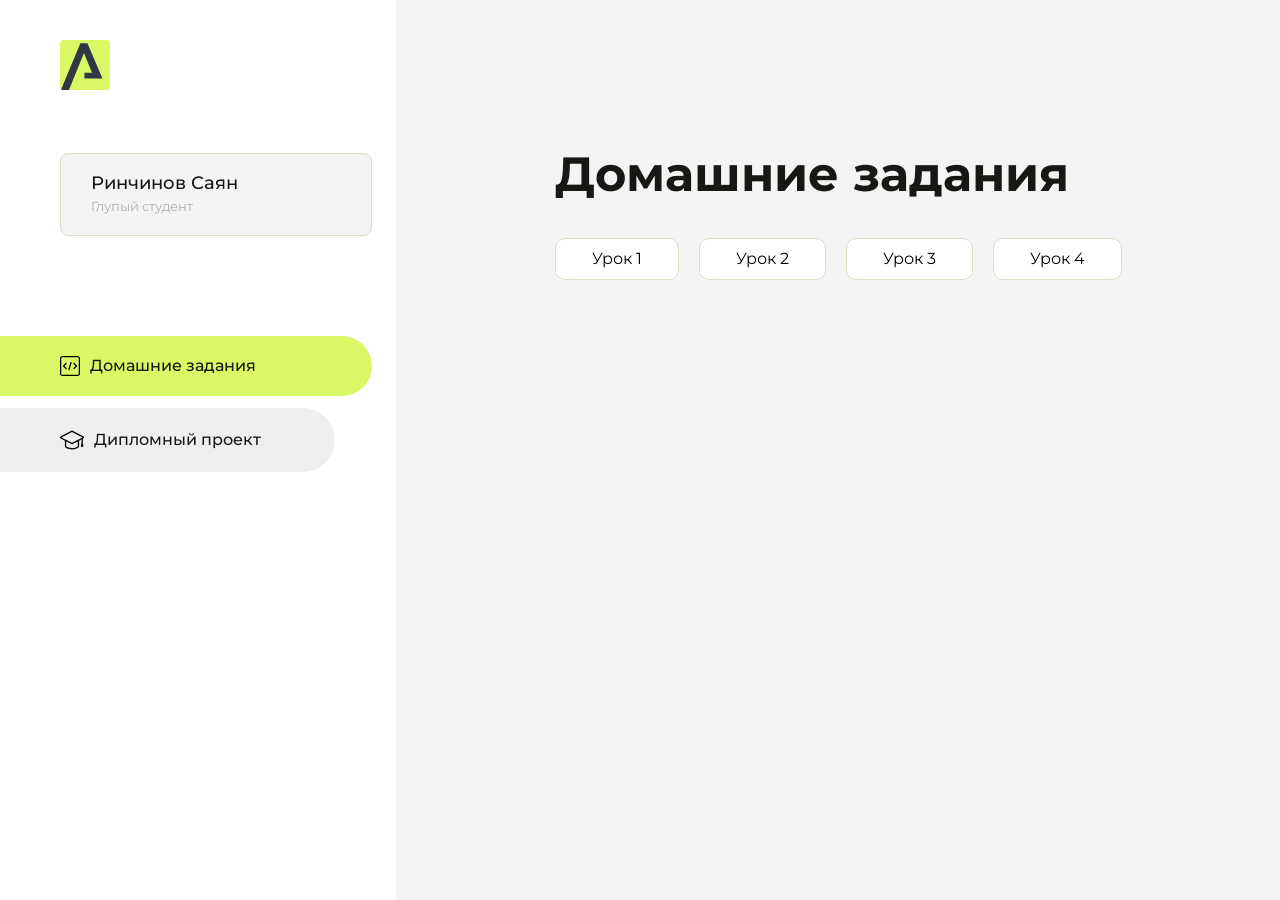
<file: index.html>
<!DOCTYPE html>
<html lang="ru">
<head>
    <meta charset="UTF-8">
    <meta name="viewport" content="width=device-width, initial-scale=1.0">
    <title>Домашняя работа</title>
    <link rel="shortcut icon" href="src/logo.ico" type="image/x-icon">
    <link rel="preconnect" href="https://fonts.googleapis.com">
    <link rel="preconnect" href="https://fonts.gstatic.com" crossorigin>
    <link href="https://fonts.googleapis.com/css2?family=Montserrat:wght@400;500;700&family=Rubik:wght@500&display=swap"
          rel="stylesheet">
    <link rel="stylesheet" href="src/style.css">
</head>
<body id="body">
<div class="overlay" id="overlay"></div>
<div class="layout">
    <div class="burger" id="burger">
        <svg viewBox="0 0 24 24" fill="none" xmlns="http://www.w3.org/2000/svg">
            <g id="SVGRepo_bgCarrier" stroke-width="0"></g>
            <g id="SVGRepo_tracerCarrier" stroke-linecap="round" stroke-linejoin="round"></g>
            <g id="SVGRepo_iconCarrier">
                <path d="M4 18L20 18" stroke="#DAF765" stroke-width="2" stroke-linecap="round"></path>
                <path d="M4 12L20 12" stroke="#DAF765" stroke-width="2" stroke-linecap="round"></path>
                <path d="M4 6L20 6" stroke="#DAF765" stroke-width="2" stroke-linecap="round"></path>
            </g>
        </svg>
    </div>
    <aside class="sidebar" id="sidebar">
        <div class="sidebar__inner">
            <div class="logo">
                <svg width="50" height="50" viewBox="0 0 50 50" fill="none" xmlns="http://www.w3.org/2000/svg">
                    <g clip-path="url(#clip0_513_74730)">
                        <path d="M46.17 -0.257004H3.83C1.57281 -0.257004 -0.257 1.57281 -0.257 3.83V46.17C-0.257 48.4272 1.57281 50.257 3.83 50.257H46.17C48.4272 50.257 50.257 48.4272 50.257 46.17V3.83C50.257 1.57281 48.4272 -0.257004 46.17 -0.257004Z"
                              fill="#DAF765"/>
                        <path d="M24.375 38.4H42.461L27.441 3.1585H20.4355C20.4355 3.1585 6.7895 35.881 1.1945 49.294C2.015 50.0275 3.0945 50.257 3.6945 50.257H8.8445L23.954 13.07L32.0465 32.8285H24.375V38.4Z"
                              fill="#323843"/>
                    </g>
                    <defs>
                        <clipPath id="clip0_513_74730">
                            <rect width="50" height="50" fill="white"/>
                        </clipPath>
                    </defs>
                </svg>
            </div>
            <div class="sidebar__user">
                <div class="sidebar__name">Ринчинов Саян</div>
                <div class="sidebar__text">Глупый студент</div>
            </div>
            <div class="sidebar__tabs">
                <div class="sidebar__item">
                    <button class="sidebar__button active" id="tasks">
                        <svg xmlns="http://www.w3.org/2000/svg" width="20" height="20" viewBox="0 0 20 20" fill="none">
                            <g clip-path="url(#clip0_704_74543)">
                                <path d="M17.7083 20H2.29167C1.0275 20 0 18.9725 0 17.7083V2.29167C0 1.0275 1.0275 0 2.29167 0H17.7083C18.9725 0 20 1.0275 20 2.29167V17.7083C20 18.9725 18.9725 20 17.7083 20ZM2.29167 1.25C1.7175 1.25 1.25 1.7175 1.25 2.29167V17.7083C1.25 18.2825 1.7175 18.75 2.29167 18.75H17.7083C18.2825 18.75 18.75 18.2825 18.75 17.7083V2.29167C18.75 1.7175 18.2825 1.25 17.7083 1.25H2.29167Z"
                                      fill="black"/>
                                <path d="M6.04167 13.125C5.88167 13.125 5.72167 13.0642 5.6 12.9417L3.1 10.4417C2.85583 10.1975 2.85583 9.80167 3.1 9.5575L5.6 7.0575C5.84417 6.81333 6.24 6.81333 6.48417 7.0575C6.72833 7.30167 6.72833 7.6975 6.48417 7.94167L4.42583 10L6.48417 12.0583C6.72833 12.3025 6.72833 12.6983 6.48417 12.9425C6.36167 13.0642 6.20167 13.125 6.04167 13.125Z"
                                      fill="black"/>
                                <path d="M8.95833 14.1667C8.9 14.1667 8.84 14.1583 8.78167 14.1417C8.45083 14.0442 8.26083 13.6967 8.35833 13.3658L10.4417 6.28251C10.5392 5.95084 10.8892 5.76417 11.2175 5.85917C11.5483 5.95667 11.7383 6.30417 11.6408 6.63501L9.5575 13.7183C9.47833 13.9908 9.22833 14.1667 8.95833 14.1667Z"
                                      fill="black"/>
                                <path d="M13.9583 13.125C13.7983 13.125 13.6383 13.0642 13.5167 12.9417C13.2725 12.6975 13.2725 12.3017 13.5167 12.0575L15.575 9.99916L13.5167 7.94083C13.2725 7.69666 13.2725 7.30083 13.5167 7.05666C13.7608 6.81249 14.1567 6.81249 14.4008 7.05666L16.9008 9.55666C17.145 9.80083 17.145 10.1967 16.9008 10.4408L14.4008 12.9408C14.2783 13.0642 14.1183 13.125 13.9583 13.125Z"
                                      fill="black"/>
                            </g>
                            <defs>
                                <clipPath id="clip0_704_74543">
                                    <rect width="20" height="20" fill="white"/>
                                </clipPath>
                            </defs>
                        </svg>
                        <span>Домашние задания</span></button>
                </div>
                <div class="sidebar__item">
                    <button class="sidebar__button" id="diplom">
                        <svg xmlns="http://www.w3.org/2000/svg" width="24" height="24" viewBox="0 0 24 24" fill="none">
                            <g clip-path="url(#clip0_704_74553)">
                                <path d="M23.2628 10.5971C23.7176 10.365 24 9.90375 24 9.39337C24 8.883 23.7176 8.42175 23.2628 8.18962L12.6135 2.75362C12.2291 2.55824 11.7705 2.55787 11.3854 2.75399L0.736875 8.19C0.282375 8.42175 0 8.883 0 9.39337C0 9.90375 0.282375 10.365 0.736875 10.5971L4.89038 12.7177V18.2074C4.89038 19.8154 8.412 21.393 12 21.393C15.5884 21.393 19.1096 19.815 19.1096 18.2074V12.7174L21.4609 11.517V15.8017L20.901 17.2305C20.7409 17.6389 20.7934 18.0994 21.0405 18.4616C21.2876 18.8246 21.6979 19.041 22.1366 19.041C22.5754 19.041 22.9852 18.8246 23.2324 18.462C23.4795 18.099 23.532 17.6385 23.3719 17.2301L22.8124 15.8021V10.827L23.2628 10.5971ZM17.7623 18.1721C17.6198 18.6375 15.3491 20.0419 12 20.0419C8.65088 20.0419 6.38025 18.6375 6.2415 18.2074V12.3037L6.23887 12.3019C6.23812 12.057 6.1065 11.8207 5.87325 11.7019L1.3515 9.39337L12 3.95737L22.6489 9.39337L12 14.8294L5.87325 11.7019C5.54063 11.5331 4.6695 11.6674 4.5 12C4.33012 12.3322 4.55813 12.5479 4.89038 12.7177L11.3857 16.0331C11.5781 16.1314 11.7889 16.1805 12 16.1805C12.2107 16.1805 12.4222 16.1314 12.6146 16.0331L17.7593 13.407L17.7623 18.1721Z"
                                      fill="black"/>
                            </g>
                            <defs>
                                <clipPath id="clip0_704_74553">
                                    <rect width="24" height="24" fill="white"/>
                                </clipPath>
                            </defs>
                        </svg>
                        <span>Дипломный проект</span></button>
                </div>
            </div>
        </div>

    </aside>
    <div class="content">
        <div class="container">
            <div class="content__block" id="tasksBlock">
                <div class="content__title">Домашние задания</div>
                <ul class="content__list">
                    <li class="content__list-item">
                        <a href="1les/first-lesson.html">Урок 1</a>
                    </li> 
                    <li class="content__list-item">
                        <a href="3rd_project/3d.html">Урок 2</a>
                    </li>
                    <li class="content__list-item">
                        <a href="4th_project/4d.html">Урок 3</a>
                    </li>
                    <li class="content__list-item">
                        <a href="5th_project/5p.html">Урок 4</a>
                    </li>
                </ul>
            </div>
            <div class="content__block hidden" id="diplomBlock">
                <div class="content__title">Дипломный проект</div>
                <div class="content__list-diplom">
                    <a href="ПАПКА-С-НОМЕРОМ-УРОКА">Ссылка на ДЗ</a>
                </div>
                <div class="content__decor">
                    <div class="content__decor-text">Давай проверим, чему ты научился!</div>
                    <div class="content__decor-img">
                        <img src="src/decor.png" alt="decor">
                    </div>
                </div>
            </div>
        </div>
    </div>
</div>
<script src="src/index.js"></script>
</body>
</html>
</file>
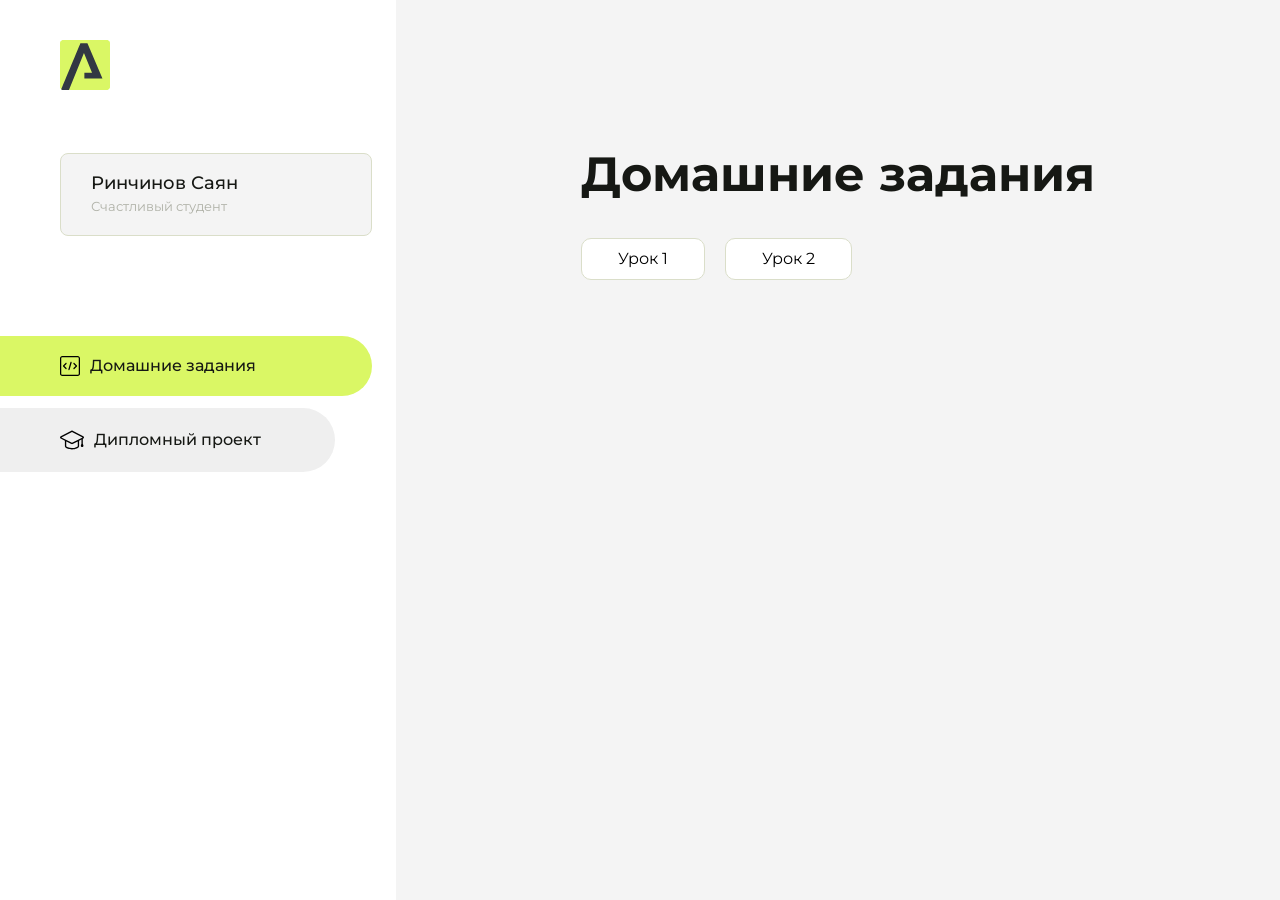
<file: domashka.htm>
<!DOCTYPE html>
<html lang="en">
<head>
    <meta charset="UTF-8">
    <meta name="viewport" content="width=device-width, initial-scale=1.0">
    <title>Домашняя работа</title>
    <link rel="shortcut icon" href="src/logo.ico" type="image/x-icon">
    <link rel="preconnect" href="https://fonts.googleapis.com">
    <link rel="preconnect" href="https://fonts.gstatic.com" crossorigin>
    <link href="https://fonts.googleapis.com/css2?family=Montserrat:wght@400;500;700&family=Rubik:wght@500&display=swap"
          <!-- rel="stylesheet">
    <link rel="stylesheet" href="src/style.css">
</head>
<body id="body">
<div class="overlay" id="overlay"></div>
<div class="layout">
    <div class="burger" id="burger">
        <svg viewBox="0 0 24 24" fill="none" xmlns="http://www.w3.org/2000/svg">
            <g id="SVGRepo_bgCarrier" stroke-width="0"></g>
            <g id="SVGRepo_tracerCarrier" stroke-linecap="round" stroke-linejoin="round"></g>
            <g id="SVGRepo_iconCarrier">
                <path d="M4 18L20 18" stroke="#DAF765" stroke-width="2" stroke-linecap="round"></path>
                <path d="M4 12L20 12" stroke="#DAF765" stroke-width="2" stroke-linecap="round"></path>
                <path d="M4 6L20 6" stroke="#DAF765" stroke-width="2" stroke-linecap="round"></path>
            </g>
        </svg>
    </div>
    <aside class="sidebar" id="sidebar">
        <div class="sidebar__inner">
            <div class="logo">
                <svg width="50" height="50" viewBox="0 0 50 50" fill="none" xmlns="http://www.w3.org/2000/svg">
                    <g clip-path="url(#clip0_513_74730)">
                        <path d="M46.17 -0.257004H3.83C1.57281 -0.257004 -0.257 1.57281 -0.257 3.83V46.17C-0.257 48.4272 1.57281 50.257 3.83 50.257H46.17C48.4272 50.257 50.257 48.4272 50.257 46.17V3.83C50.257 1.57281 48.4272 -0.257004 46.17 -0.257004Z"
                              fill="#DAF765"/>
                        <path d="M24.375 38.4H42.461L27.441 3.1585H20.4355C20.4355 3.1585 6.7895 35.881 1.1945 49.294C2.015 50.0275 3.0945 50.257 3.6945 50.257H8.8445L23.954 13.07L32.0465 32.8285H24.375V38.4Z"
                              fill="#323843"/>
                    </g>
                    <defs>
                        <clipPath id="clip0_513_74730">
                            <rect width="50" height="50" fill="white"/>
                        </clipPath>
                    </defs>
                </svg>
            </div>
            <div class="sidebar__user">
                <div class="sidebar__name">Ринчинов Саян</div>
                <div class="sidebar__text">Счастливый студент</div>
            </div>
            <div class="sidebar__tabs">
                <div class="sidebar__item">
                    <button class="sidebar__button active" id="tasks">
                        <svg xmlns="http://www.w3.org/2000/svg" width="20" height="20" viewBox="0 0 20 20" fill="none">
                            <g clip-path="url(#clip0_704_74543)">
                                <path d="M17.7083 20H2.29167C1.0275 20 0 18.9725 0 17.7083V2.29167C0 1.0275 1.0275 0 2.29167 0H17.7083C18.9725 0 20 1.0275 20 2.29167V17.7083C20 18.9725 18.9725 20 17.7083 20ZM2.29167 1.25C1.7175 1.25 1.25 1.7175 1.25 2.29167V17.7083C1.25 18.2825 1.7175 18.75 2.29167 18.75H17.7083C18.2825 18.75 18.75 18.2825 18.75 17.7083V2.29167C18.75 1.7175 18.2825 1.25 17.7083 1.25H2.29167Z"
                                      fill="black"/>
                                <path d="M6.04167 13.125C5.88167 13.125 5.72167 13.0642 5.6 12.9417L3.1 10.4417C2.85583 10.1975 2.85583 9.80167 3.1 9.5575L5.6 7.0575C5.84417 6.81333 6.24 6.81333 6.48417 7.0575C6.72833 7.30167 6.72833 7.6975 6.48417 7.94167L4.42583 10L6.48417 12.0583C6.72833 12.3025 6.72833 12.6983 6.48417 12.9425C6.36167 13.0642 6.20167 13.125 6.04167 13.125Z"
                                      fill="black"/>
                                <path d="M8.95833 14.1667C8.9 14.1667 8.84 14.1583 8.78167 14.1417C8.45083 14.0442 8.26083 13.6967 8.35833 13.3658L10.4417 6.28251C10.5392 5.95084 10.8892 5.76417 11.2175 5.85917C11.5483 5.95667 11.7383 6.30417 11.6408 6.63501L9.5575 13.7183C9.47833 13.9908 9.22833 14.1667 8.95833 14.1667Z"
                                      fill="black"/>
                                <path d="M13.9583 13.125C13.7983 13.125 13.6383 13.0642 13.5167 12.9417C13.2725 12.6975 13.2725 12.3017 13.5167 12.0575L15.575 9.99916L13.5167 7.94083C13.2725 7.69666 13.2725 7.30083 13.5167 7.05666C13.7608 6.81249 14.1567 6.81249 14.4008 7.05666L16.9008 9.55666C17.145 9.80083 17.145 10.1967 16.9008 10.4408L14.4008 12.9408C14.2783 13.0642 14.1183 13.125 13.9583 13.125Z"
                                      fill="black"/>
                            </g>
                            <defs>
                                <clipPath id="clip0_704_74543">
                                    <rect width="20" height="20" fill="white"/>
                                </clipPath>
                            </defs>
                        </svg>
                        <span>Домашние задания</span></button>
                </div>
                <div class="sidebar__item">
                    <button class="sidebar__button" id="diplom">
                        <svg xmlns="http://www.w3.org/2000/svg" width="24" height="24" viewBox="0 0 24 24" fill="none">
                            <g clip-path="url(#clip0_704_74553)">
                                <path d="M23.2628 10.5971C23.7176 10.365 24 9.90375 24 9.39337C24 8.883 23.7176 8.42175 23.2628 8.18962L12.6135 2.75362C12.2291 2.55824 11.7705 2.55787 11.3854 2.75399L0.736875 8.19C0.282375 8.42175 0 8.883 0 9.39337C0 9.90375 0.282375 10.365 0.736875 10.5971L4.89038 12.7177V18.2074C4.89038 19.8154 8.412 21.393 12 21.393C15.5884 21.393 19.1096 19.815 19.1096 18.2074V12.7174L21.4609 11.517V15.8017L20.901 17.2305C20.7409 17.6389 20.7934 18.0994 21.0405 18.4616C21.2876 18.8246 21.6979 19.041 22.1366 19.041C22.5754 19.041 22.9852 18.8246 23.2324 18.462C23.4795 18.099 23.532 17.6385 23.3719 17.2301L22.8124 15.8021V10.827L23.2628 10.5971ZM17.7623 18.1721C17.6198 18.6375 15.3491 20.0419 12 20.0419C8.65088 20.0419 6.38025 18.6375 6.2415 18.2074V12.3037L6.23887 12.3019C6.23812 12.057 6.1065 11.8207 5.87325 11.7019L1.3515 9.39337L12 3.95737L22.6489 9.39337L12 14.8294L5.87325 11.7019C5.54063 11.5331 4.6695 11.6674 4.5 12C4.33012 12.3322 4.55813 12.5479 4.89038 12.7177L11.3857 16.0331C11.5781 16.1314 11.7889 16.1805 12 16.1805C12.2107 16.1805 12.4222 16.1314 12.6146 16.0331L17.7593 13.407L17.7623 18.1721Z"
                                      fill="black"/>
                            </g>
                            <defs>
                                <clipPath id="clip0_704_74553">
                                    <rect width="24" height="24" fill="white"/>
                                </clipPath>
                            </defs>
                        </svg>
                        <span>Дипломный проект</span></button>
                </div>
            </div>
        </div>

    </aside>
    <div class="content">
        <div class="container">
            <div class="content__block" id="tasksBlock">
                <div class="content__title">Домашние задания</div>
                <ul class="content__list">
                    <li class="content__list-item">
                        <a href="lesson1.html">Урок 1</a>
                    </li>
                    <li class="content__list-item">
                        <a href="index.html">Урок 2</a>
                    </li>
                </ul>
            </div>
            <div class="content__block hidden" id="diplomBlock">
                <div class="content__title">Дипломный проект</div>
                <div class="content__list-diplom">
                    <a href="ПАПКА-С-НОМЕРОМ-УРОКА">Ссылка на ДЗ</a>
                </div>
                <div class="content__decor">
                    <div class="content__decor-text">Давай проверим, чему ты научился!</div>
                    <div class="content__decor-img">
                        <img src="src/decor.png" alt="decor">
                    </div>
                </div>
            </div>
        </div>
    </div>
</div>
<script src="src/index.js"></script>
</body>
</html>
</file>
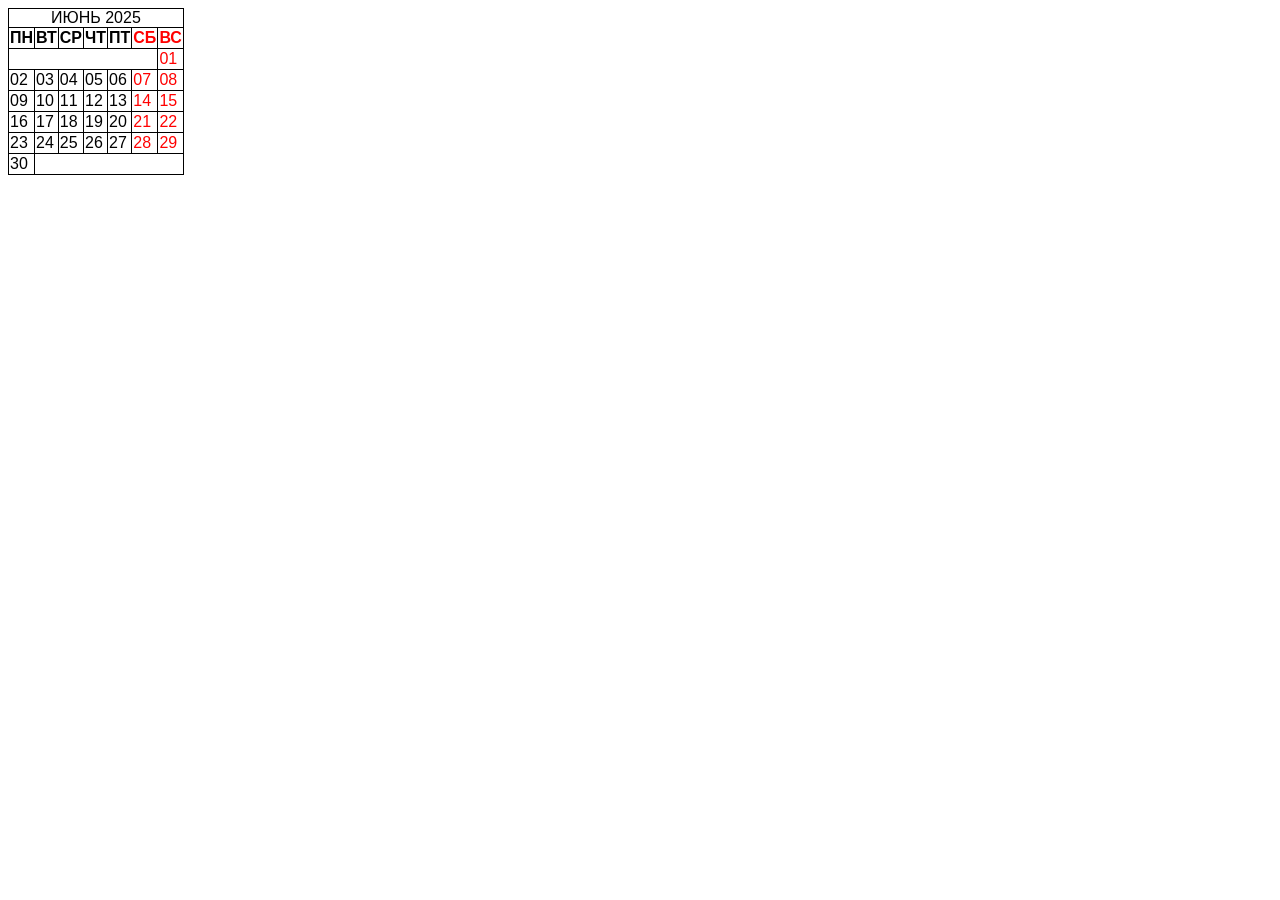
<file: 3rd_project/3d.html>
<!doctype html>
<html lang="ru">
  <head>
    <meta charset="UTF-8" />
    <meta name="viewport" content="width=device-width, initial-scale=1.0" />
    <title>таблица</title>
    <link rel="stylesheet" href="css.css">
  </head>
  <table>
    <caption>ИЮНЬ 2025</caption>
  <body>
    <thead>
      <tr>
          <th>ПН</th>
          <th>ВТ</th>
          <th>СР</th>
          <th>ЧТ</th>
          <th>ПТ</th>
          <th class="weekends">СБ</th>
          <th class="weekends">ВС</th>
        </tr>
    </thead>
    <tbody>
        <tr>
            <td colspan="6"></td>
            <td class="weekends">01</td>
        </tr>
        <tr>
            <td>02</td>
            <td>03</td>
            <td>04</td>
            <td>05</td>
            <td>06</td>
            <td class="weekends">07</td>
            <td class="weekends">08</td>
        </tr>
        <tr>
            <td>09</td>
            <td>10</td>
            <td>11</td>
            <td>12</td>
            <td>13</td>
            <td class="weekends">14</td>
            <td class="weekends">15</td>
        </tr>
        <tr>
            <td>16</td>
            <td>17</td>
            <td>18</td>
            <td>19</td>
            <td>20</td>
            <td class="weekends">21</td>
            <td class="weekends">22</td>
        </tr>
        <tr>
            <td>23</td>
            <td>24</td>
            <td>25</td>
            <td>26</td>
            <td>27</td>
            <td class="weekends">28</td>
            <td class="weekends">29</td>
        </tr>
        <tr>
            <td>30</td>
            <td colspan="6"></td>
        </tr>
    </tbody>
    </table>
  </body>
</html>
</file>
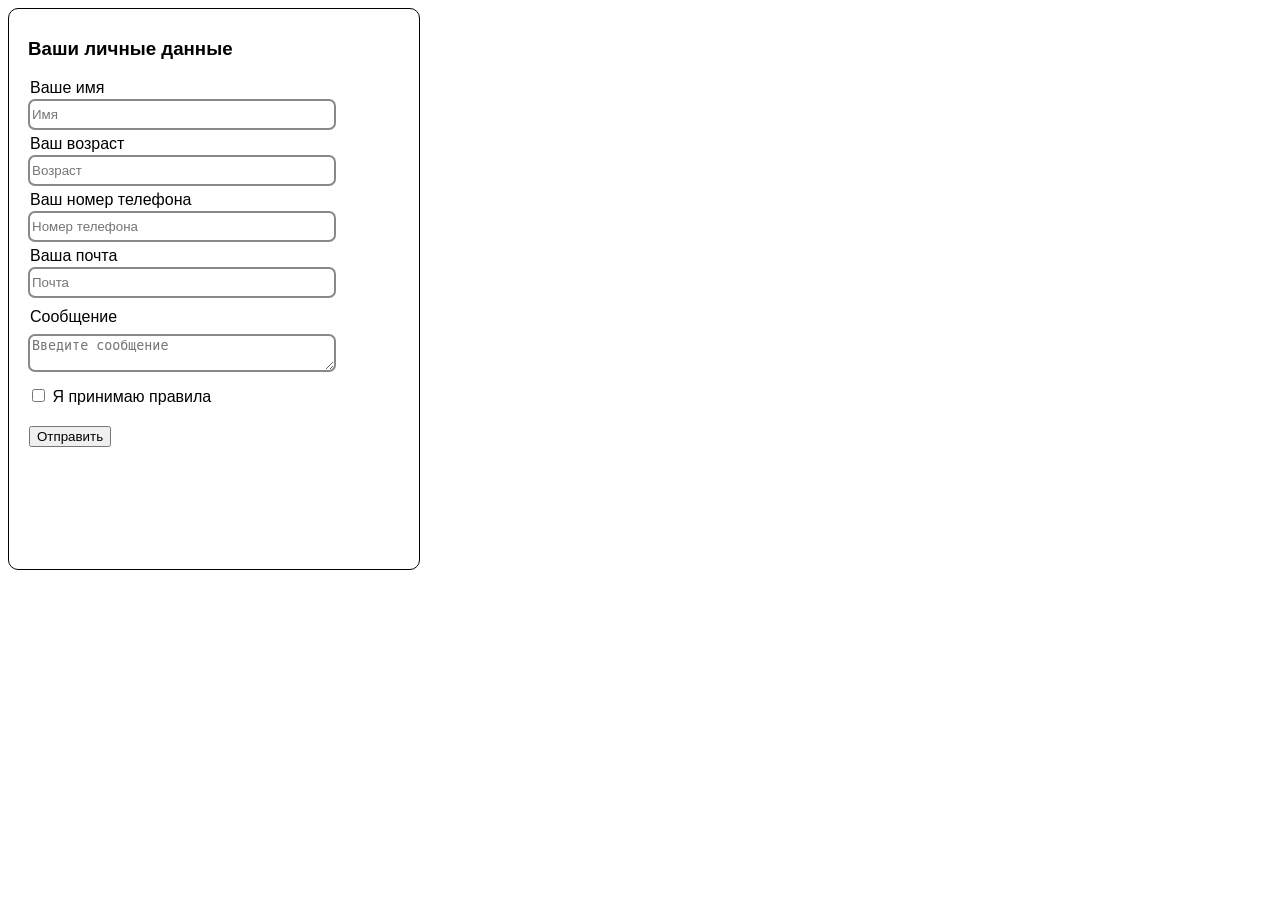
<file: 4th_project/4d.html>
<!DOCTYPE html>
<html lang="ru">
<head>
    <meta charset="UTF-8">
    <meta name="viewport" content="width=device-width, initial-scale=1.0">
    <title>поле формы</title>
    <link rel="stylesheet" href="4dd.css">
</head>
<body>
    <form class="form">
        <fieldset class="bord">
            <h3>Ваши личные данные</h2>
                <label>
                <legend>Ваше имя</legend>
                <input class="input" type="text" name="name" placeholder="Имя" required>
                     <legend>Ваш возраст</legend>
                <input class="input" type="number" name="age" placeholder="Возраст" required>
                     <legend>Ваш номер телефона</legend>
                <input class="input" type="tel" name="tel" placeholder="Номер телефона" required>
                     <legend>Ваша почта</legend>
                <input class="input" type="email"  name="email" placeholder="Почта" required>
            </label>
        </fieldset>
        <fieldset class="bord">
            <legend>Сообщение</legend>

            <textarea name="text" placeholder="Введите сообщение"></textarea>

         <div>
         <input type="checkbox" class="checkbox" value="rules" required> Я принимаю правила
         </div>
        </fieldset>

        <button type="submit">
            Отправить
        </button>
    </form>
</body>
</html>
</file>
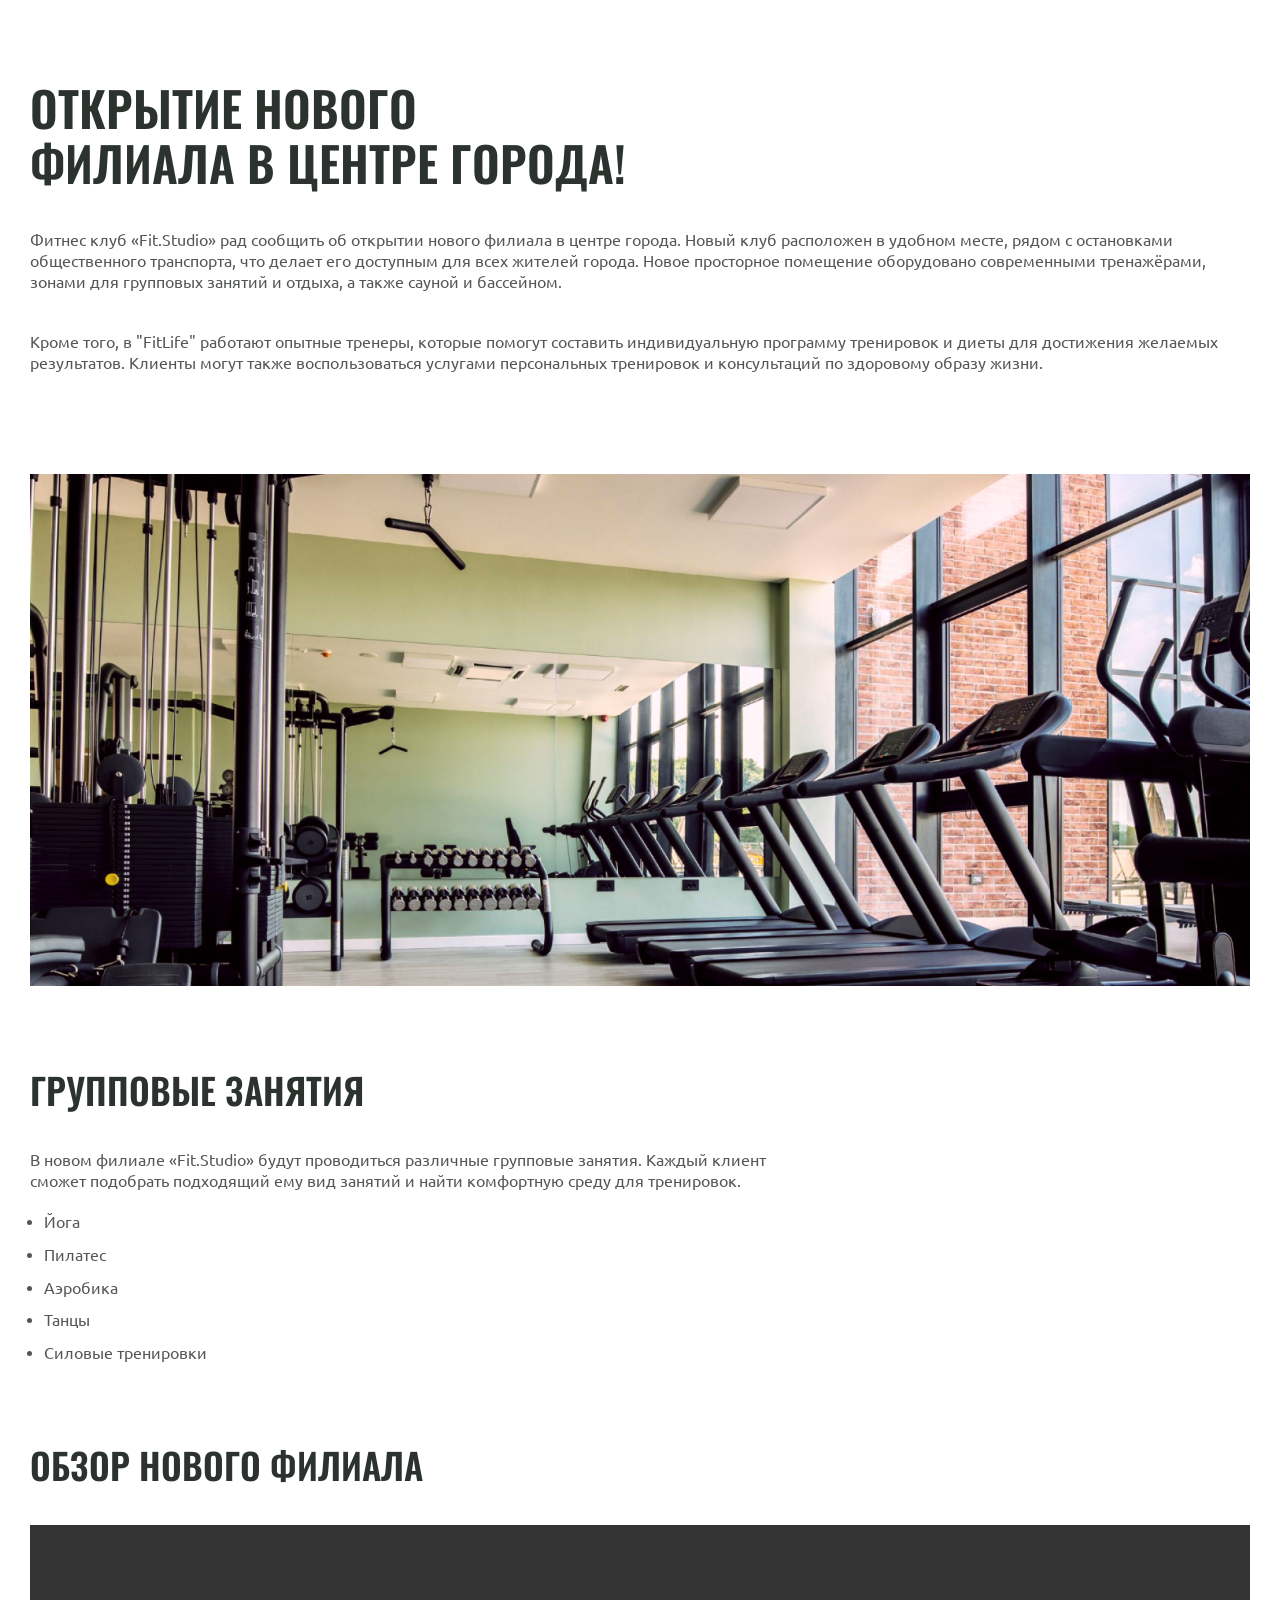
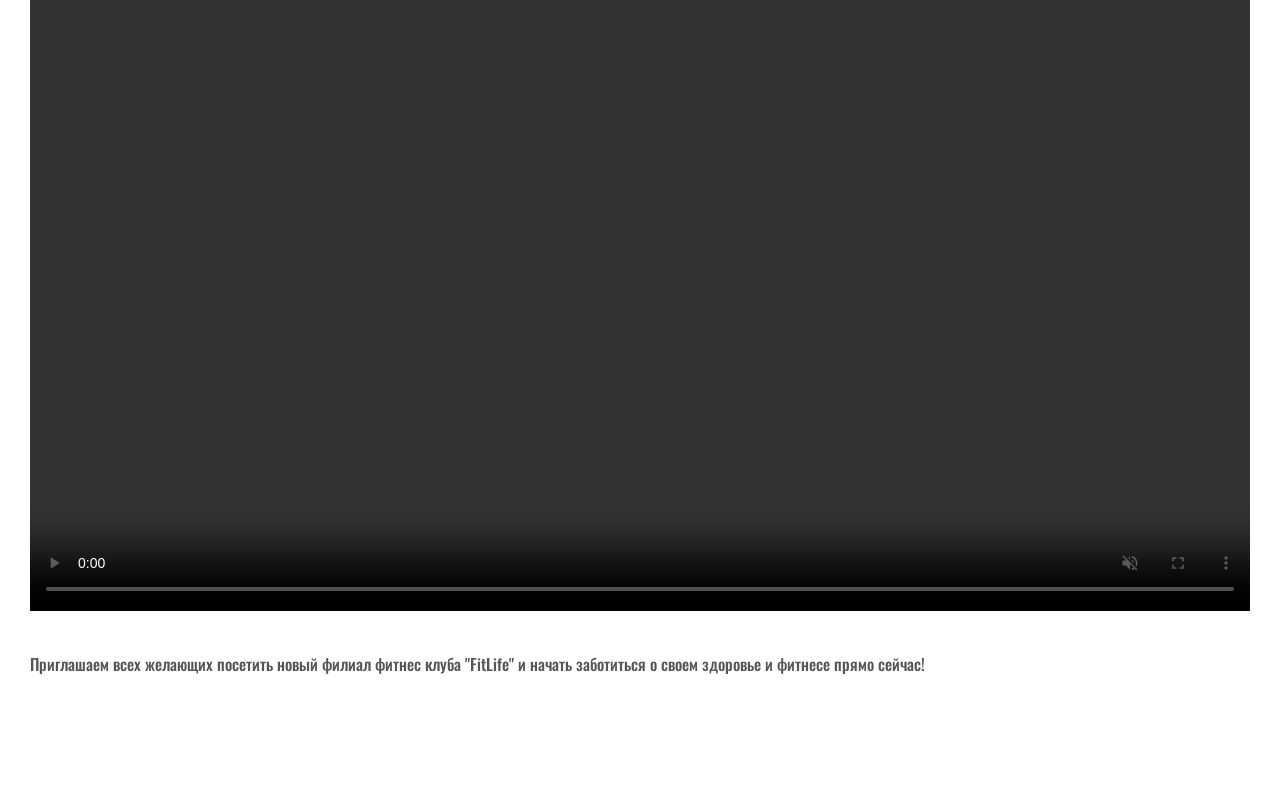
<file: 5th_project/5p.html>
<!doctype html>
<html lang="ru">
  <head>
    <meta charset="UTF-8" />
    <meta name="viewport" content="width=device-width, initial-scale=1.0" />
    <title>Fit Studio - Открытие нового филиала!</title>
    <link rel="stylesheet" href="./css/norm.css" />
    <link rel="stylesheet" href="./css/fonts.css" />
    <link rel="stylesheet" href="./css/5p.css" />
  </head>
  <body>
    <article class="article">
      <div class="container">
        <h1 class="article-title">Открытие нового филиала в центре города!</h1>
        <p class="article-text">
          Фитнес клуб «Fit.Studio» рад сообщить об открытии нового филиала
          в центре города. Новый клуб расположен в удобном месте, рядом
          с остановками общественного транспорта, что делает его доступным
          для всех жителей города. Новое просторное помещение оборудовано
          современными тренажёрами, зонами для групповых занятий и отдыха,
          а также сауной и бассейном.
        </p>
        <p class="article-text">
          Кроме того, в "FitLife" работают опытные тренеры, которые помогут
          составить индивидуальную программу тренировок и диеты для достижения
          желаемых результатов. Клиенты могут также воспользоваться услугами
          персональных тренировок и консультаций по здоровому образу жизни.
        </p>
        <img
          class="art-image mt"
          src="./images/gym-img.jpg"
          alt="спортивный зал"
          width="1220px"
          height="512px"
        />
        <h2 class="article-title2 mt">Групповые занятия</h2>
        <p class="article-text2">
          В новом филиале «Fit.Studio» будут проводиться различные групповые
          занятия. Каждый клиент сможет подобрать подходящий ему вид занятий
          и найти комфортную среду для тренировок.
        </p>
        <ul class="article-list article-text">
          <li class="article-item">Йога</li>
          <li class="article-item">Пилатес</li>
          <li class="article-item">Аэробика</li>
          <li class="article-item">Танцы</li>
          <li class="article-item">Силовые тренировки</li>
        </ul>
        <h2 class="article-title3 mt">Обзор нового филиала</h2>
        <video
          class="art-video"
          src="./videos/gym-video.mp4"
          controls
          muted
          width="1220px"
          height="686px"
        ></video>
        <p class="article-title4">
          Приглашаем всех желающих посетить новый филиал фитнес клуба "FitLife"
          и начать заботиться о своем здоровье и фитнесе прямо сейчас!
        </p>
      </div>
    </article>
  </body>
</html>
</file>
<file: src/style.css>
*{padding: 0;margin: 0;border: 0;}
*,*:before,*:after{-webkit-box-sizing: border-box;box-sizing: border-box;}
:focus,:active{outline: none;}
a:focus,a:active{outline: none;}
nav,footer,header,aside{display: block;}
html,body{
    height:100%;width:100%;
    font-size:100%;line-height:1;-ms-text-size-adjust:100%;-moz-text-size-adjust:100%;-webkit-text-size-adjust:100%;}
input,button,textarea{font-family:inherit;}
input::-ms-clear{display: none;}
button{cursor: pointer;}
button::-moz-focus-inner{padding:0;border:0;}
a,a:visited{text-decoration: none;}
a:hover{text-decoration: none;}
ul li{list-style: none;}
img{vertical-align: top;}
h1,h2,h3,h4,h5,h6{font-size:inherit;font-weight: inherit;}
a{color:inherit;}



body {
    font-family: "Montserrat",SansSerif;
    color: black;
}

body.overflow {
    overflow: hidden;
}



.layout {
    display: -webkit-box;
    display: -ms-flexbox;
    display: flex;
    min-height: 100vh;
}

.sidebar {
    padding: 40px 24px 40px 0;
    -ms-flex-negative: 0;
    flex-shrink: 0;
    background-color: white;
}



.content {
    -webkit-box-flex: 1;
    -ms-flex-positive: 1;
    flex-grow: 1;
    background-color: #F4F4F4;
}

.container {
    display: -webkit-box;
    display: -ms-flexbox;
    display: flex;
    -webkit-box-orient: vertical;
    -webkit-box-direction: normal;
    -ms-flex-direction: column;
    flex-direction: column;
    -webkit-box-pack: center;
    -ms-flex-pack: center;
    justify-content: center;
    -webkit-box-align: center;
    -ms-flex-align: center;
    align-items: center;
    padding: 150px 60px 80px 60px;
}


.logo {
    margin-left: 60px;
    margin-bottom: 60px;
}

.sidebar__user {
    background-color: #F4F4F4;
    padding: 20px 30px;
    margin-left: 60px;
    margin-bottom: 100px;
    border-radius: 8px;
    border: 1px solid #DADEC9;
}

.sidebar__name {
    color:#161814;
    font-size: 18px;
    font-weight: 500;
    margin-bottom: 6px;
}

.sidebar__text {
    color: #AFB1A7;
    font-size: 13px;
    font-weight: 400;
    line-height: 130%; /* 16.9px */
}

.sidebar__item {
    width: 372px;
}

.sidebar__button {
    display: -webkit-box;
    display: -ms-flexbox;
    display: flex;
    -webkit-box-align: center;
    -ms-flex-align: center;
    align-items: center;
    gap: 10px;
    padding: 20px 60px;
    margin-bottom: 12px;
    border-radius: 0px 100px 100px 0px;
    -webkit-transition: all .5s;
    -o-transition: all .5s;
    transition: all .5s;
    cursor: pointer;
    width: 90%;
    color:#161814;
    font-size: 16px;
    font-weight: 500;
}

.sidebar__button.active , .sidebar__button:hover {
    width: 100%;
    background-color: #DAF765;
}


.content__title {
    color: #161814;
    font-size: 48px;
    font-weight: 700;
    margin-bottom: 40px;
}

.content__list {
    display: -webkit-box;
    display: -ms-flexbox;
    display: flex;
    -webkit-box-align: center;
    -ms-flex-align: center;
    align-items: center;
    -ms-flex-wrap: wrap;
    flex-wrap: wrap;
    gap: 20px;
}



.content__list-item  {
    cursor: pointer;
    padding: 12px 18px;
    background-color: #fff;
    border-radius: 10px;
    border: 1px solid #DADEC9;
    -webkit-transition: all .3s;
    -o-transition: all .3s;
    transition: all .3s;
}

.content__list-item:hover,.content__list-diplom:hover {
    background-color: #AFB1A7;
}

li a {
    padding: 12px 18px;

}


.content__list-diplom {
    -webkit-transition: all .3s;
    -o-transition: all .3s;
    transition: all .3s;
    display: inline-block;
    padding: 12px 18px;
    background-color: #fff;
    border-radius: 10px;
    border: 1px solid #DADEC9;
}

.content__decor {
    display: -webkit-box;
    display: -ms-flexbox;
    display: flex;
    -webkit-box-align: center;
    -ms-flex-align: center;
    align-items: center;
}

.content__decor-text {
    color:#BEDD44;
    font-size: 36px;
    font-weight: 700;
    line-height: 110%; /* 39.6px */
}

.content__block {
    max-width: 1200px;
}

.content__block.hidden {
    display: none;
}

.content__decor-img img{
    width: 100%;
}

.burger {
    display: none;
    padding: 5px;
    position: fixed;
    top: 3%;
    right: 7%;
    width: 40px;
    height: 40px;
    background-color: #161814;
    border-radius: 50%;
    z-index: 10;
    border: 1px solid #DAF765;
}

@media (max-width: 768px) {
    .burger {
        display: block;
    }

    .sidebar {
        -webkit-transition: all .3s;
        -o-transition: all .3s;
        transition: all .3s;
        -webkit-transform: translateX(-100%);
        -ms-transform: translateX(-100%);
        transform: translateX(-100%);
        position: fixed;
        top: 0;
        left: 0;
        bottom: 0;
        z-index: 5;
    }

    .sidebar.show {
        -webkit-transform: translateX(0%);
        -ms-transform: translateX(0%);
        transform: translateX(0%);
    }

    .overlay {
        opacity: 0;
        pointer-events: none;
        -webkit-transition: all .3s;
        -o-transition: all .3s;
        transition: all .3s;
        position: absolute;
        top: 0;
        right: 0;
        left: 0;
        bottom: 0;
        z-index: 3;
        background-color: #000000e0;
    }

    .overlay.show {
        opacity: 1;
        pointer-events: all;
    }

    .container {
        padding: 40px 20px;
        min-height: 100%;
    }

    .content__decor {
        margin-top: 20px;
        -webkit-box-orient: vertical;
        -webkit-box-direction: normal;
        -ms-flex-direction: column;
        flex-direction: column;
    }
}

@media (max-width: 400px) {
    .sidebar__user {
        margin-left: 0;
    }
}
</file>
<file: 3rd_project/css.css>
table {
    border-collapse: collapse;
    border-spacing: 0;
    font-family: sans-serif;
}

td,
th,
caption {
    border: 1px solid #000;
}

caption {
    border-bottom: none;
}

.weekends {
    color: red;
}
</file>
<file: 4th_project/4dd.css>
body {
  font-family: sans-serif;
}

legend {
  margin: 5px 0 2px 0;
}

.input {
  width: 300px;
  height: 25px;
  border: 2px solid #888;
  border-radius: 7px;
}

.form {
  border: 1px solid #000;
  height: 550px;
  width: 400px;
  border-radius: 10px;
  padding: 5px;
}

.bord {
  border: none;
}

textarea {
  resize: vertical;
  max-height: 100px;
  min-height: 25px;
  border: 2px solid #888;
  border-radius: 7px;
  width: 300px;
}
div {
  margin: 10px 0;
}

.checkbox {
  cursor: pointer;
}
button {
  cursor: pointer;
  margin-left: 15px;
}
</file>
<file: 5th_project/css/fonts.css>
@font-face {
  font-family: "Ubuntu";
  src:
    local("Ubuntu"),
    url("../fonts/UbuntuLight.woff2") format("woff2");
  font-weight: 300;
  font-style: normal;
  font-display: swap;
}

@font-face {
  font-family: "Ubuntu";
  src:
    local("Ubuntu"),
    url("../fonts/UbuntuRegular.woff2") format("woff2");
  font-weight: 400;
  font-style: normal;
  font-display: swap;
}

@font-face {
  font-family: "Ubuntu";
  src:
    local("Ubuntu"),
    url("../fonts/UbuntuMedium.woff2") format("woff2");
  font-weight: 500;
  font-style: normal;
  font-display: swap;
}

@font-face {
  font-family: "Oswald";
  src:
    local("Oswald"),
    url("../fonts/OswaldMedium.woff2") format("woff2");
  font-weight: 500;
  font-style: normal;
  font-display: swap;
}

@font-face {
  font-family: "Oswald";
  src:
    local("Oswald"),
    url("../fonts/OswaldSemiBold.woff2") format("woff2");
  font-weight: 600;
  font-style: normal;
  font-display: swap;
}
</file>
<file: 5th_project/css/5p.css>
html {
  font-family: Ubuntu, sans-serif;
  font-weight: 400;
}

body * {
  box-sizing: border-box;
}

h1,
h2,
h3,
h4,
h5,
h6,
p,
li {
  margin: 0;
}

.article {
  padding-top: 80px;
}

.container {
  max-width: 1250px;
  margin: 0 auto;
  padding: 0 15px;
}

.article-title {
  margin-bottom: 40px;
  max-width: 596px;
  max-height: 110px;
  font-family: Oswald;
  font-weight: 600;
  font-size: 48px;
  line-height: 115%;
  text-transform: uppercase;
  color: #2c332f;
}

.article-text {
  max-width: 1220px;
  margin-top: 40px;
  margin-bottom: 20px;
  font-family: Ubuntu;
  font-weight: 400;
  font-size: 16px;
  line-height: 130%;
  color: #535755;
}

.mt {
  margin-top: 80px;
}

.art-image,
.art-video {
  width: 100%;
}
.article-title2 {
  max-width: 596px;
  max-height: 41px;
  font-family: Oswald;
  font-weight: 600;
  font-size: 36px;
  line-height: 115%;
  text-transform: uppercase;
  color: #2c332f;
}

.article-text2 {
  margin-top: 40px;
  margin-bottom: 20px;
  max-width: 744px;
  max-height: 42px;
  font-family: Ubuntu;
  font-weight: 400;
  font-size: 16px;
  line-height: 130%;
  color: #535755;
}

.article-list {
  margin-top: 20px;
  padding-left: 14px;
}

.article-item {
  margin-bottom: 12px;
}

.article-title3 {
  margin-bottom: 40px;
  font-family: Oswald;
  max-width: 596px;
  max-height: 41px;
  font-weight: 600;
  font-size: 36px;
  line-height: 115%;
  text-transform: uppercase;
  color: #2c332f;
}

.art-video {
  margin-bottom: 40px;
}

.article-title4 {
  margin-bottom: 114px;
  font-family: Oswald;
  font-weight: 400;
  font-size: 16px;
  line-height: 130%;
  color: #535755;
}
</file>
<file: 5th_project/css/norm.css>
/*! normalize.css v8.0.1 | MIT License | github.com/necolas/normalize.css */

/* Document
   ========================================================================== */

/**
 * 1. Correct the line height in all browsers.
 * 2. Prevent adjustments of font size after orientation changes in iOS.
 */

html {
  line-height: 1.15; /* 1 */
  -webkit-text-size-adjust: 100%; /* 2 */
}

/* Sections
   ========================================================================== */

/**
 * Remove the margin in all browsers.
 */

body {
  margin: 0;
}

/**
 * Render the `main` element consistently in IE.
 */

main {
  display: block;
}

/**
 * Correct the font size and margin on `h1` elements within `section` and
 * `article` contexts in Chrome, Firefox, and Safari.
 */

h1 {
  font-size: 2em;
  margin: 0.67em 0;
}

/* Grouping content
   ========================================================================== */

/**
 * 1. Add the correct box sizing in Firefox.
 * 2. Show the overflow in Edge and IE.
 */

hr {
  box-sizing: content-box; /* 1 */
  height: 0; /* 1 */
  overflow: visible; /* 2 */
}

/**
 * 1. Correct the inheritance and scaling of font size in all browsers.
 * 2. Correct the odd `em` font sizing in all browsers.
 */

pre {
  font-family: monospace, monospace; /* 1 */
  font-size: 1em; /* 2 */
}

/* Text-level semantics
   ========================================================================== */

/**
 * Remove the gray background on active links in IE 10.
 */

a {
  background-color: transparent;
}

/**
 * 1. Remove the bottom border in Chrome 57-
 * 2. Add the correct text decoration in Chrome, Edge, IE, Opera, and Safari.
 */

abbr[title] {
  border-bottom: none; /* 1 */
  text-decoration: underline; /* 2 */
  text-decoration: underline dotted; /* 2 */
}

/**
 * Add the correct font weight in Chrome, Edge, and Safari.
 */

b,
strong {
  font-weight: bolder;
}

/**
 * 1. Correct the inheritance and scaling of font size in all browsers.
 * 2. Correct the odd `em` font sizing in all browsers.
 */

code,
kbd,
samp {
  font-family: monospace, monospace; /* 1 */
  font-size: 1em; /* 2 */
}

/**
 * Add the correct font size in all browsers.
 */

small {
  font-size: 80%;
}

/**
 * Prevent `sub` and `sup` elements from affecting the line height in
 * all browsers.
 */

sub,
sup {
  font-size: 75%;
  line-height: 0;
  position: relative;
  vertical-align: baseline;
}

sub {
  bottom: -0.25em;
}

sup {
  top: -0.5em;
}

/* Embedded content
   ========================================================================== */

/**
 * Remove the border on images inside links in IE 10.
 */

img {
  border-style: none;
}

/* Forms
   ========================================================================== */

/**
 * 1. Change the font styles in all browsers.
 * 2. Remove the margin in Firefox and Safari.
 */

button,
input,
optgroup,
select,
textarea {
  font-family: inherit; /* 1 */
  font-size: 100%; /* 1 */
  line-height: 1.15; /* 1 */
  margin: 0; /* 2 */
}

/**
 * Show the overflow in IE.
 * 1. Show the overflow in Edge.
 */

button,
input {
  /* 1 */
  overflow: visible;
}

/**
 * Remove the inheritance of text transform in Edge, Firefox, and IE.
 * 1. Remove the inheritance of text transform in Firefox.
 */

button,
select {
  /* 1 */
  text-transform: none;
}

/**
 * Correct the inability to style clickable types in iOS and Safari.
 */

button,
[type="button"],
[type="reset"],
[type="submit"] {
  -webkit-appearance: button;
}

/**
 * Remove the inner border and padding in Firefox.
 */

button::-moz-focus-inner,
[type="button"]::-moz-focus-inner,
[type="reset"]::-moz-focus-inner,
[type="submit"]::-moz-focus-inner {
  border-style: none;
  padding: 0;
}

/**
 * Restore the focus styles unset by the previous rule.
 */

button:-moz-focusring,
[type="button"]:-moz-focusring,
[type="reset"]:-moz-focusring,
[type="submit"]:-moz-focusring {
  outline: 1px dotted ButtonText;
}

/**
 * Correct the padding in Firefox.
 */

fieldset {
  padding: 0.35em 0.75em 0.625em;
}

/**
 * 1. Correct the text wrapping in Edge and IE.
 * 2. Correct the color inheritance from `fieldset` elements in IE.
 * 3. Remove the padding so developers are not caught out when they zero out
 *    `fieldset` elements in all browsers.
 */

legend {
  box-sizing: border-box; /* 1 */
  color: inherit; /* 2 */
  display: table; /* 1 */
  max-width: 100%; /* 1 */
  padding: 0; /* 3 */
  white-space: normal; /* 1 */
}

/**
 * Add the correct vertical alignment in Chrome, Firefox, and Opera.
 */

progress {
  vertical-align: baseline;
}

/**
 * Remove the default vertical scrollbar in IE 10+.
 */

textarea {
  overflow: auto;
}

/**
 * 1. Add the correct box sizing in IE 10.
 * 2. Remove the padding in IE 10.
 */

[type="checkbox"],
[type="radio"] {
  box-sizing: border-box; /* 1 */
  padding: 0; /* 2 */
}

/**
 * Correct the cursor style of increment and decrement buttons in Chrome.
 */

[type="number"]::-webkit-inner-spin-button,
[type="number"]::-webkit-outer-spin-button {
  height: auto;
}

/**
 * 1. Correct the odd appearance in Chrome and Safari.
 * 2. Correct the outline style in Safari.
 */

[type="search"] {
  -webkit-appearance: textfield; /* 1 */
  outline-offset: -2px; /* 2 */
}

/**
 * Remove the inner padding in Chrome and Safari on macOS.
 */

[type="search"]::-webkit-search-decoration {
  -webkit-appearance: none;
}

/**
 * 1. Correct the inability to style clickable types in iOS and Safari.
 * 2. Change font properties to `inherit` in Safari.
 */

::-webkit-file-upload-button {
  -webkit-appearance: button; /* 1 */
  font: inherit; /* 2 */
}

/* Interactive
   ========================================================================== */

/*
 * Add the correct display in Edge, IE 10+, and Firefox.
 */

details {
  display: block;
}

/*
 * Add the correct display in all browsers.
 */

summary {
  display: list-item;
}

/* Misc
   ========================================================================== */

/**
 * Add the correct display in IE 10+.
 */

template {
  display: none;
}

/**
 * Add the correct display in IE 10.
 */

[hidden] {
  display: none;
}
</file>
